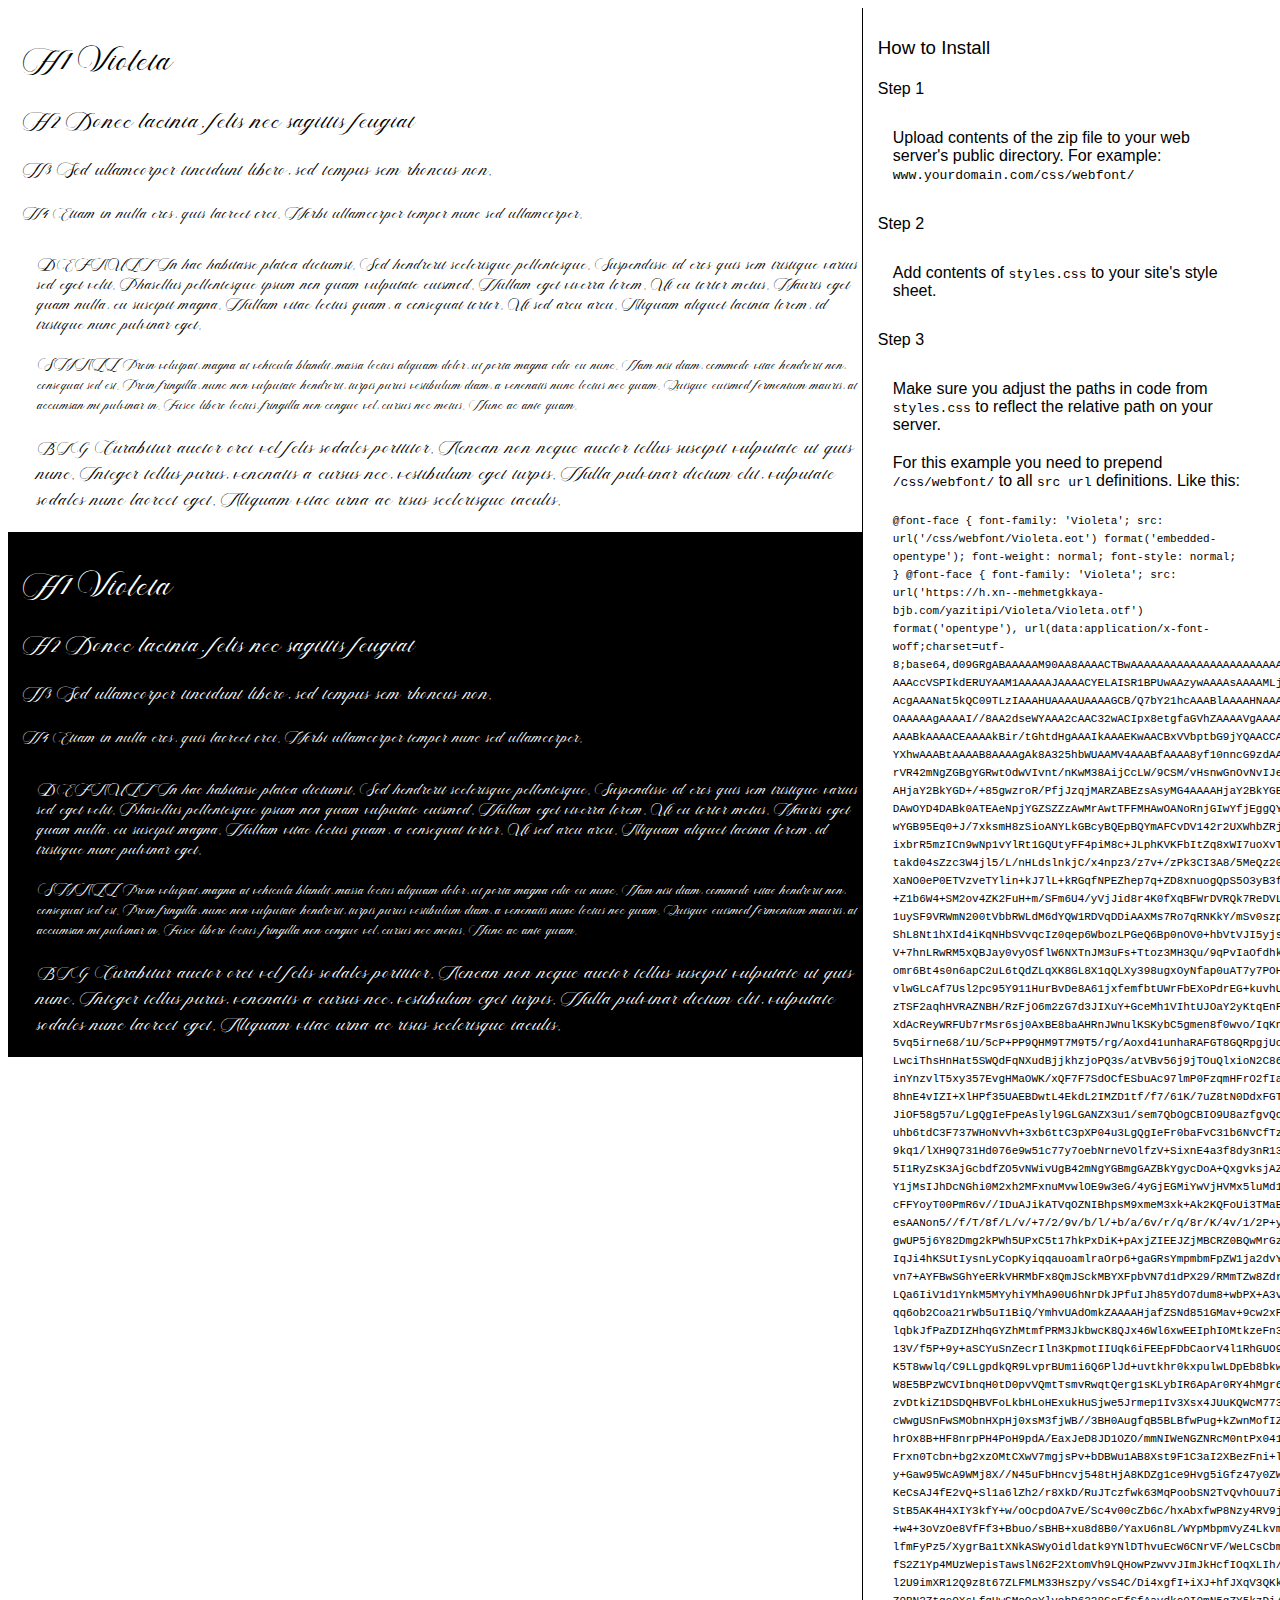
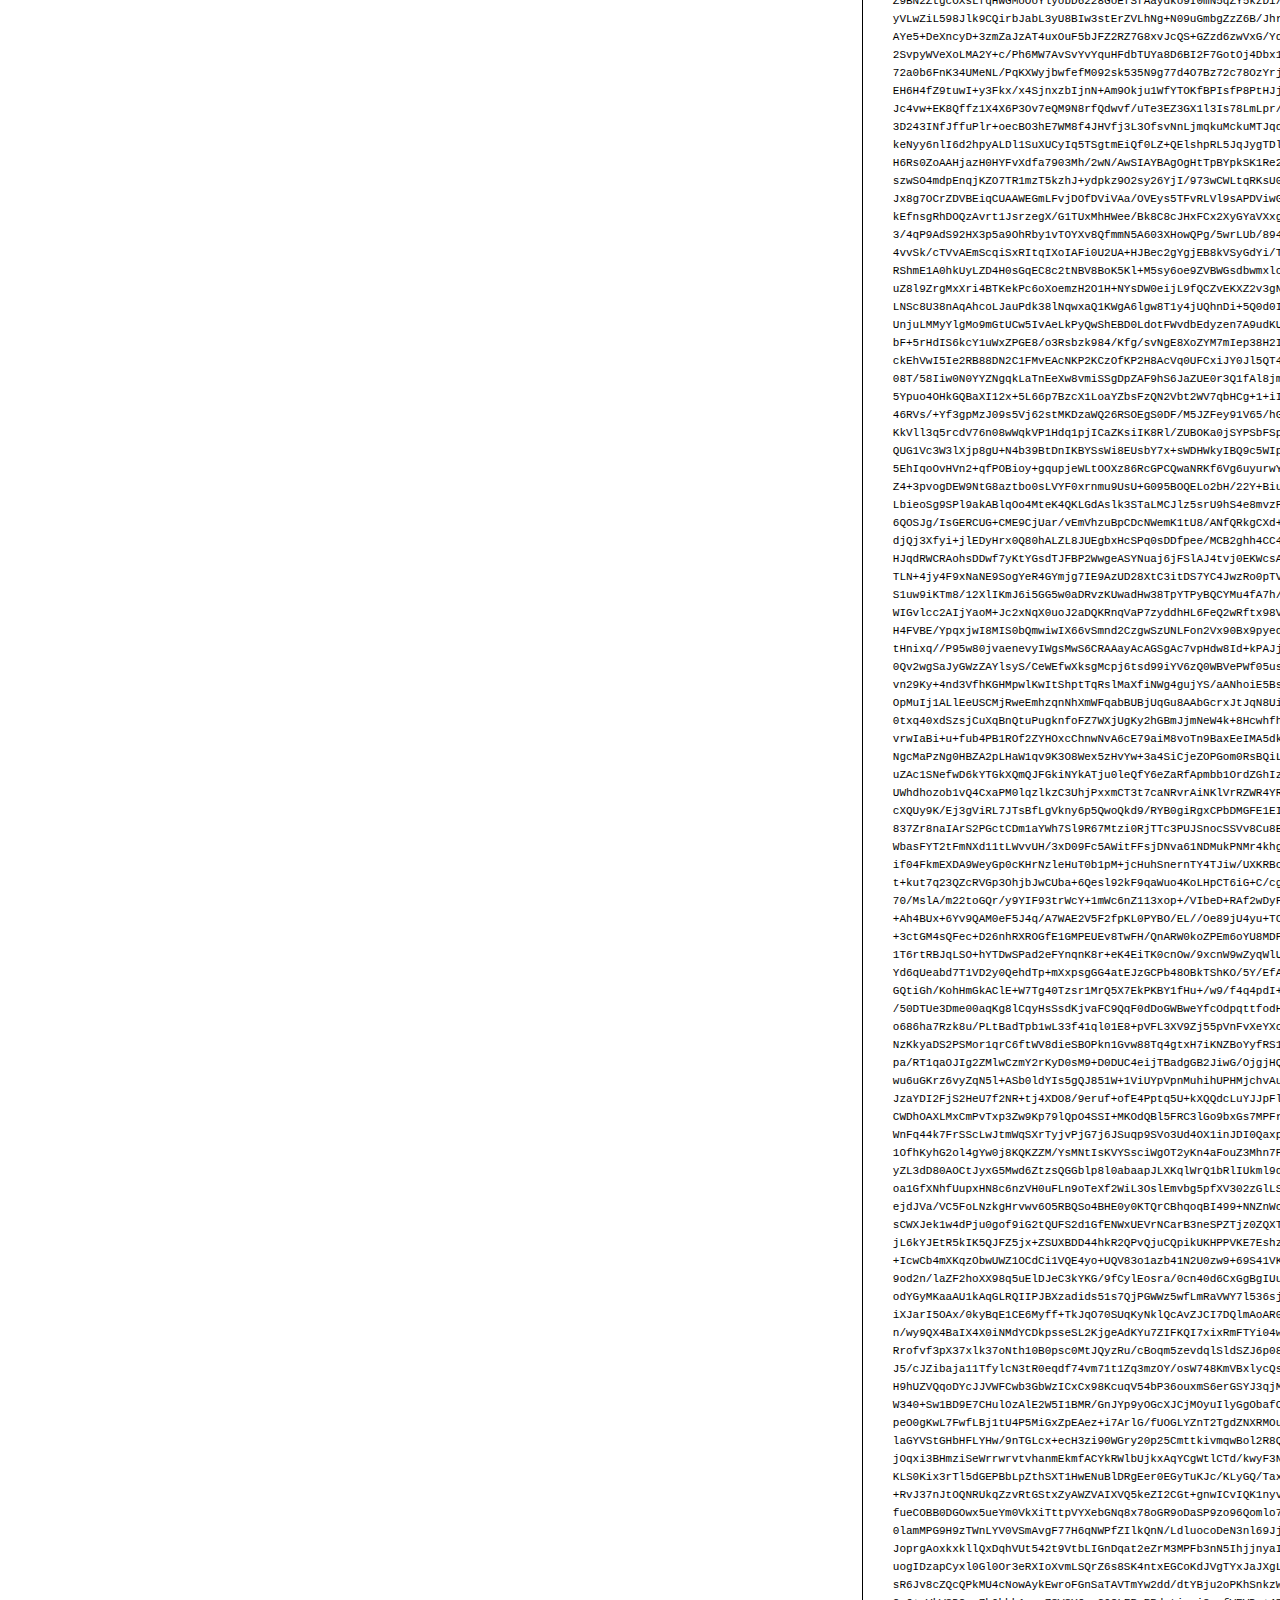
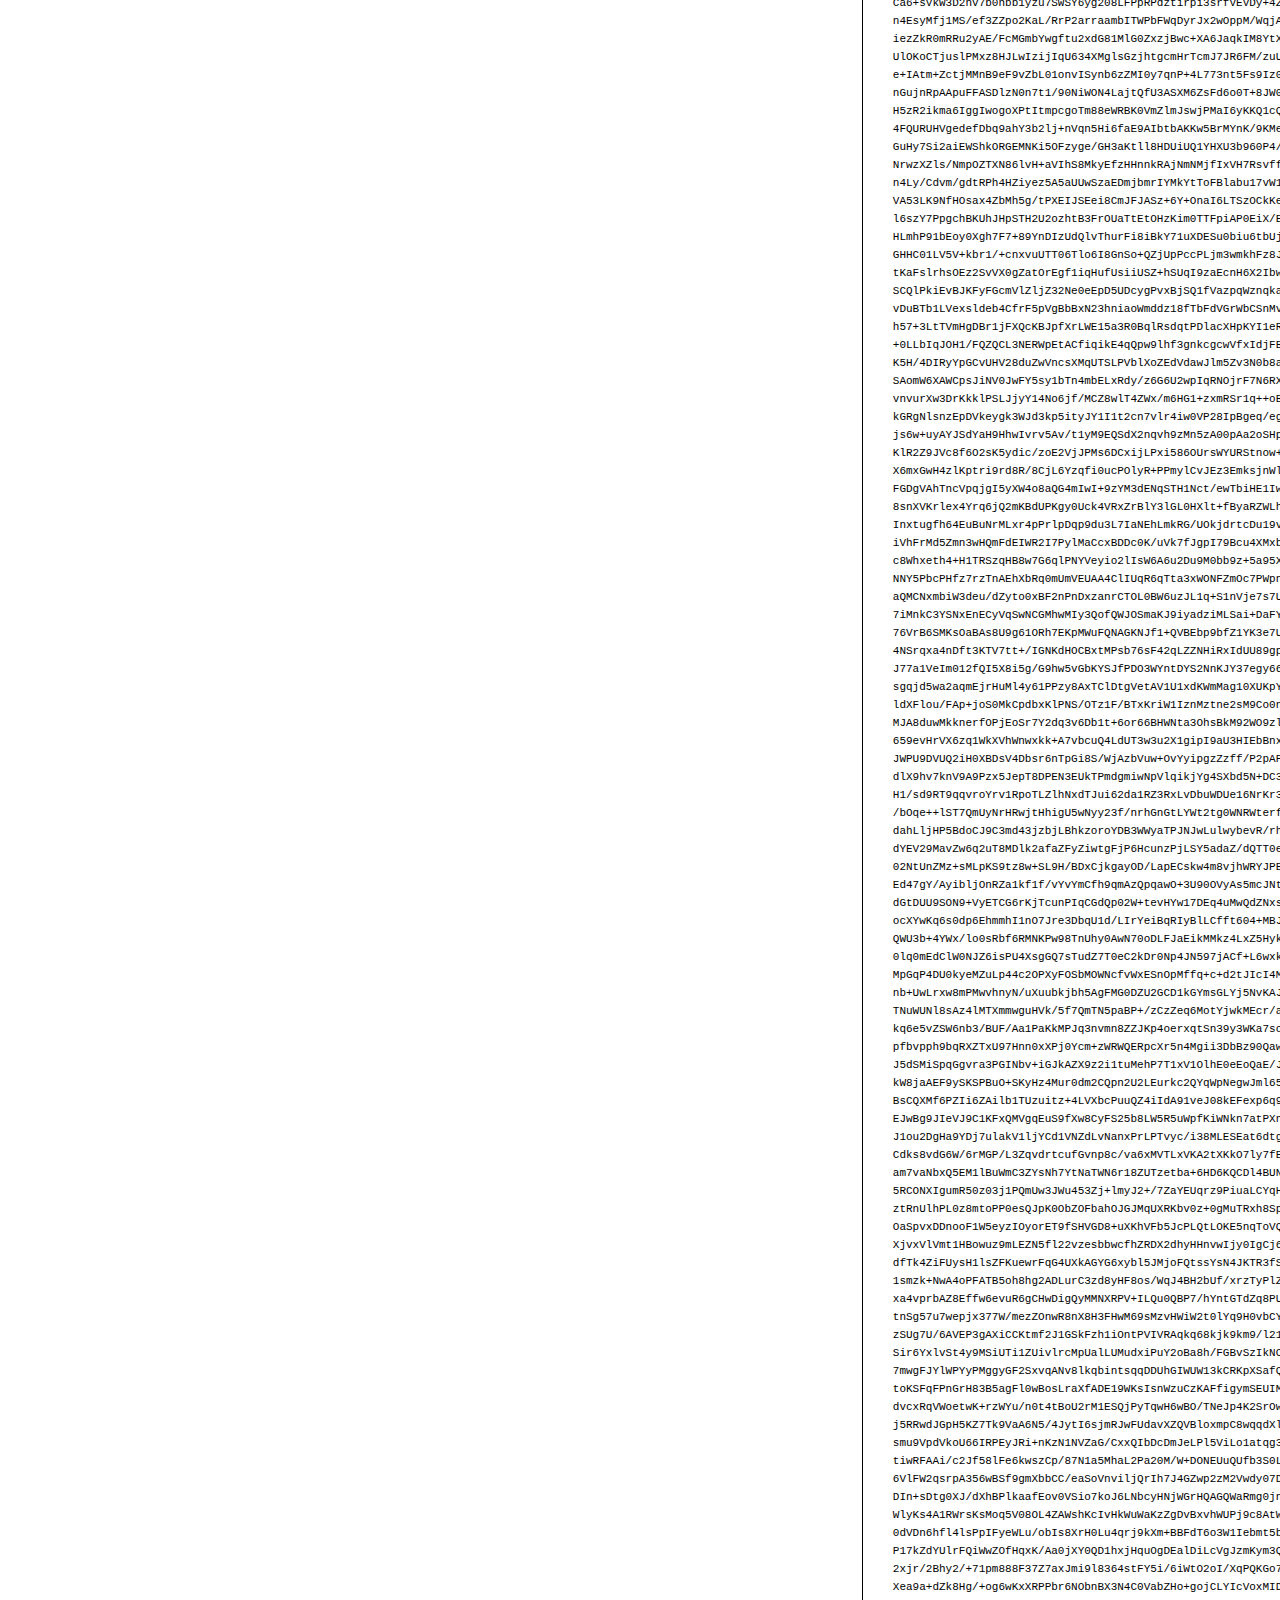
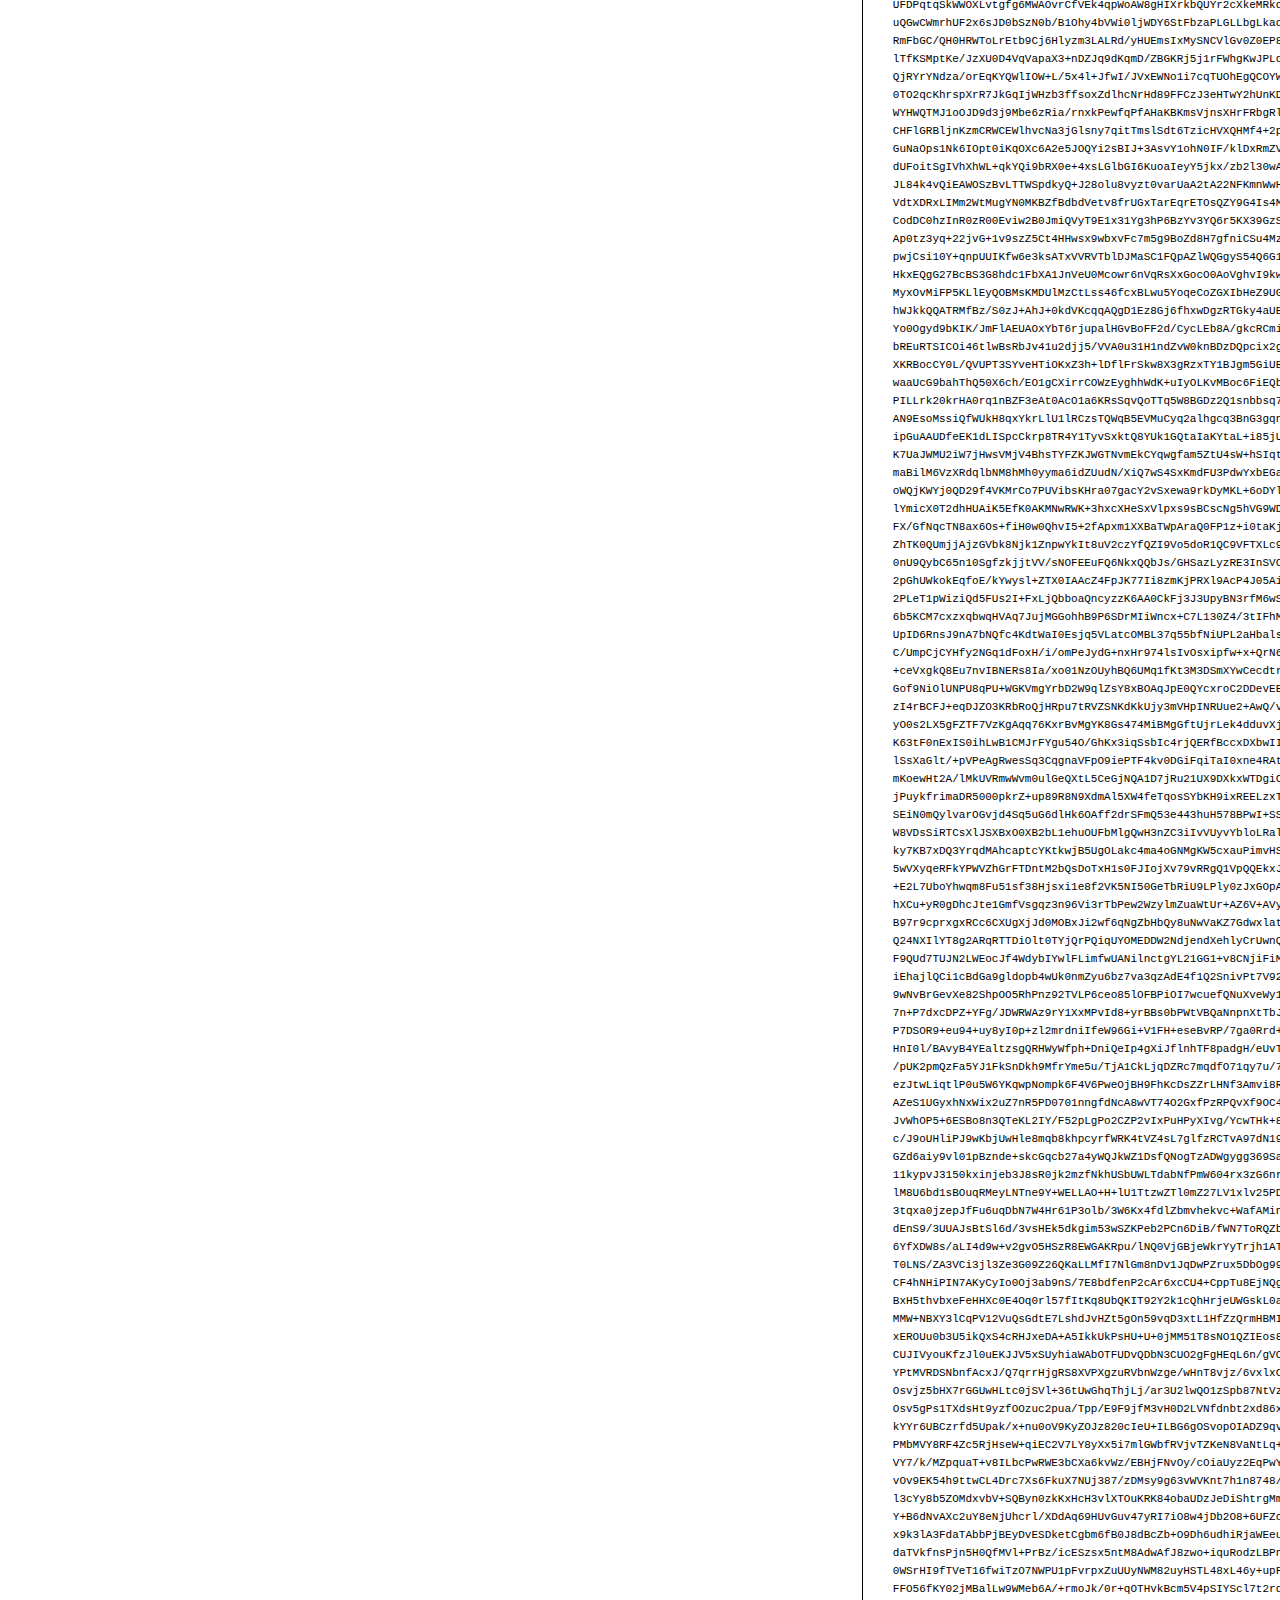
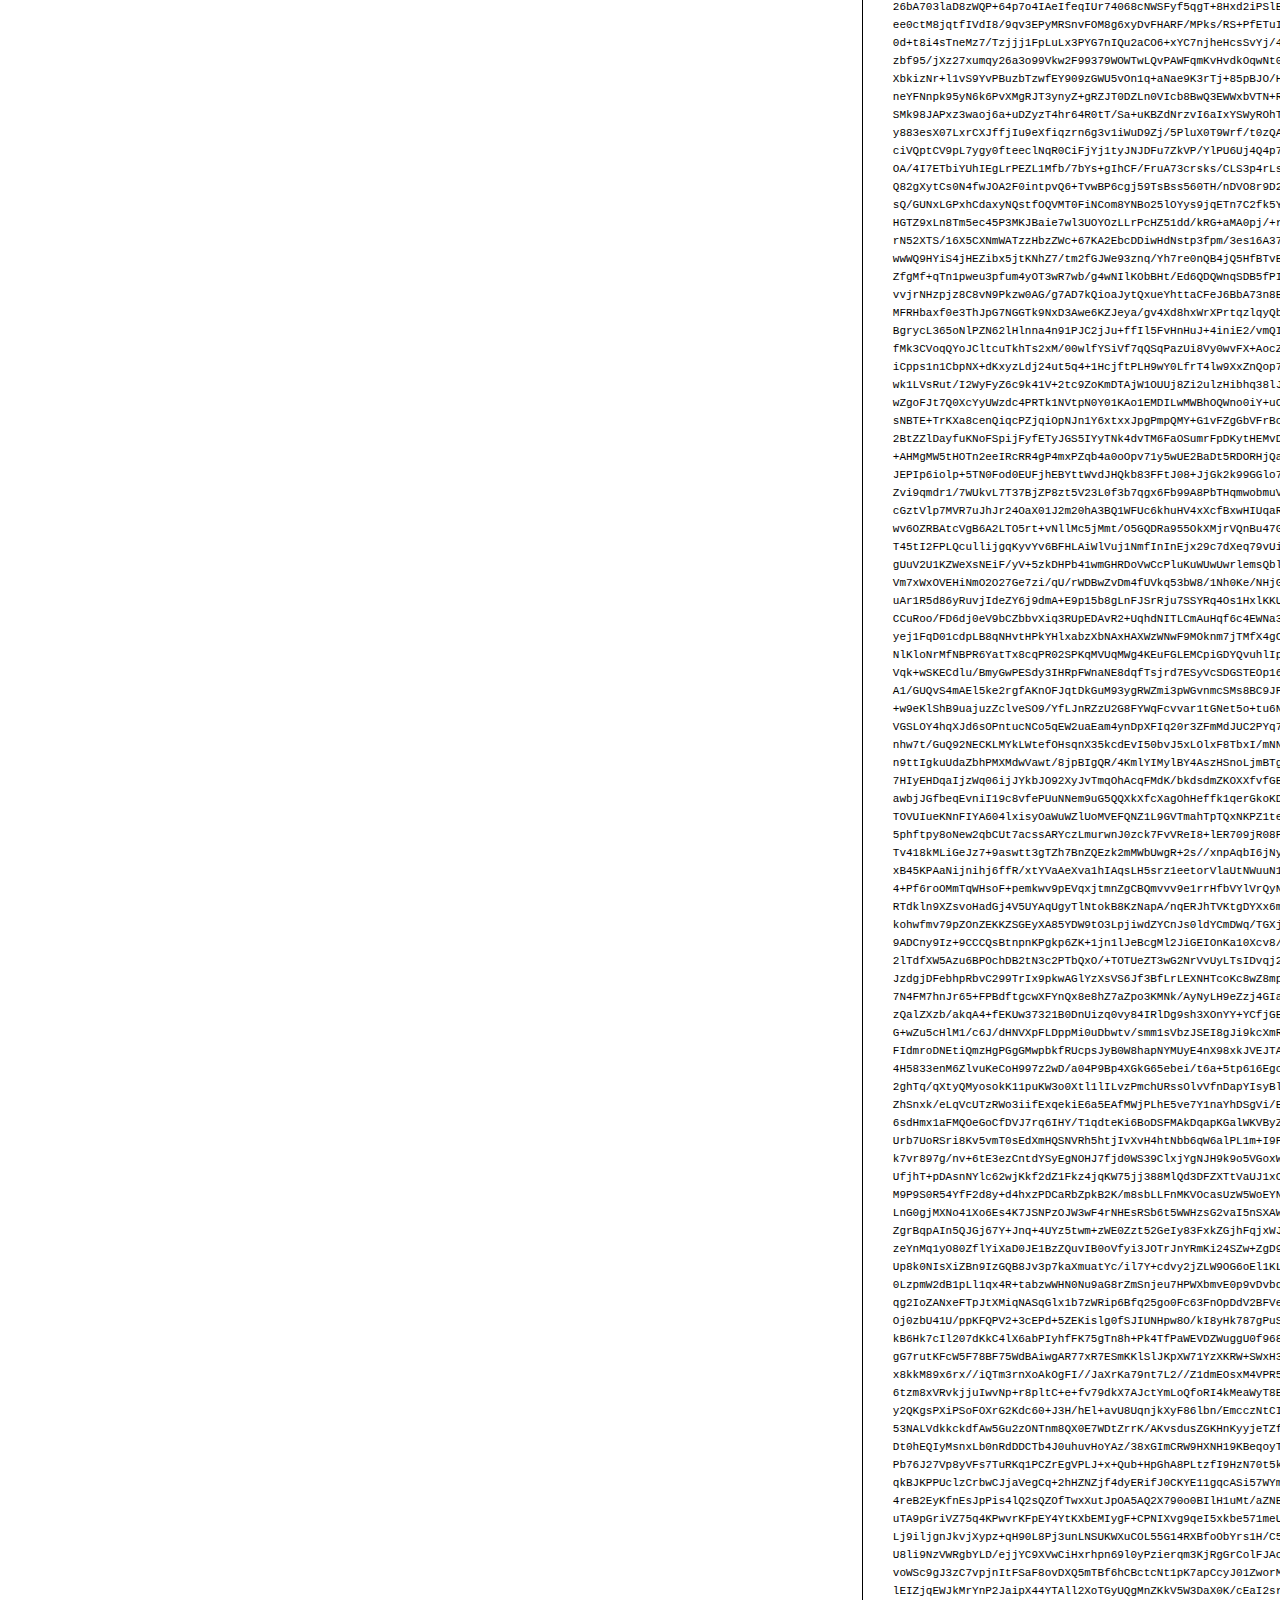
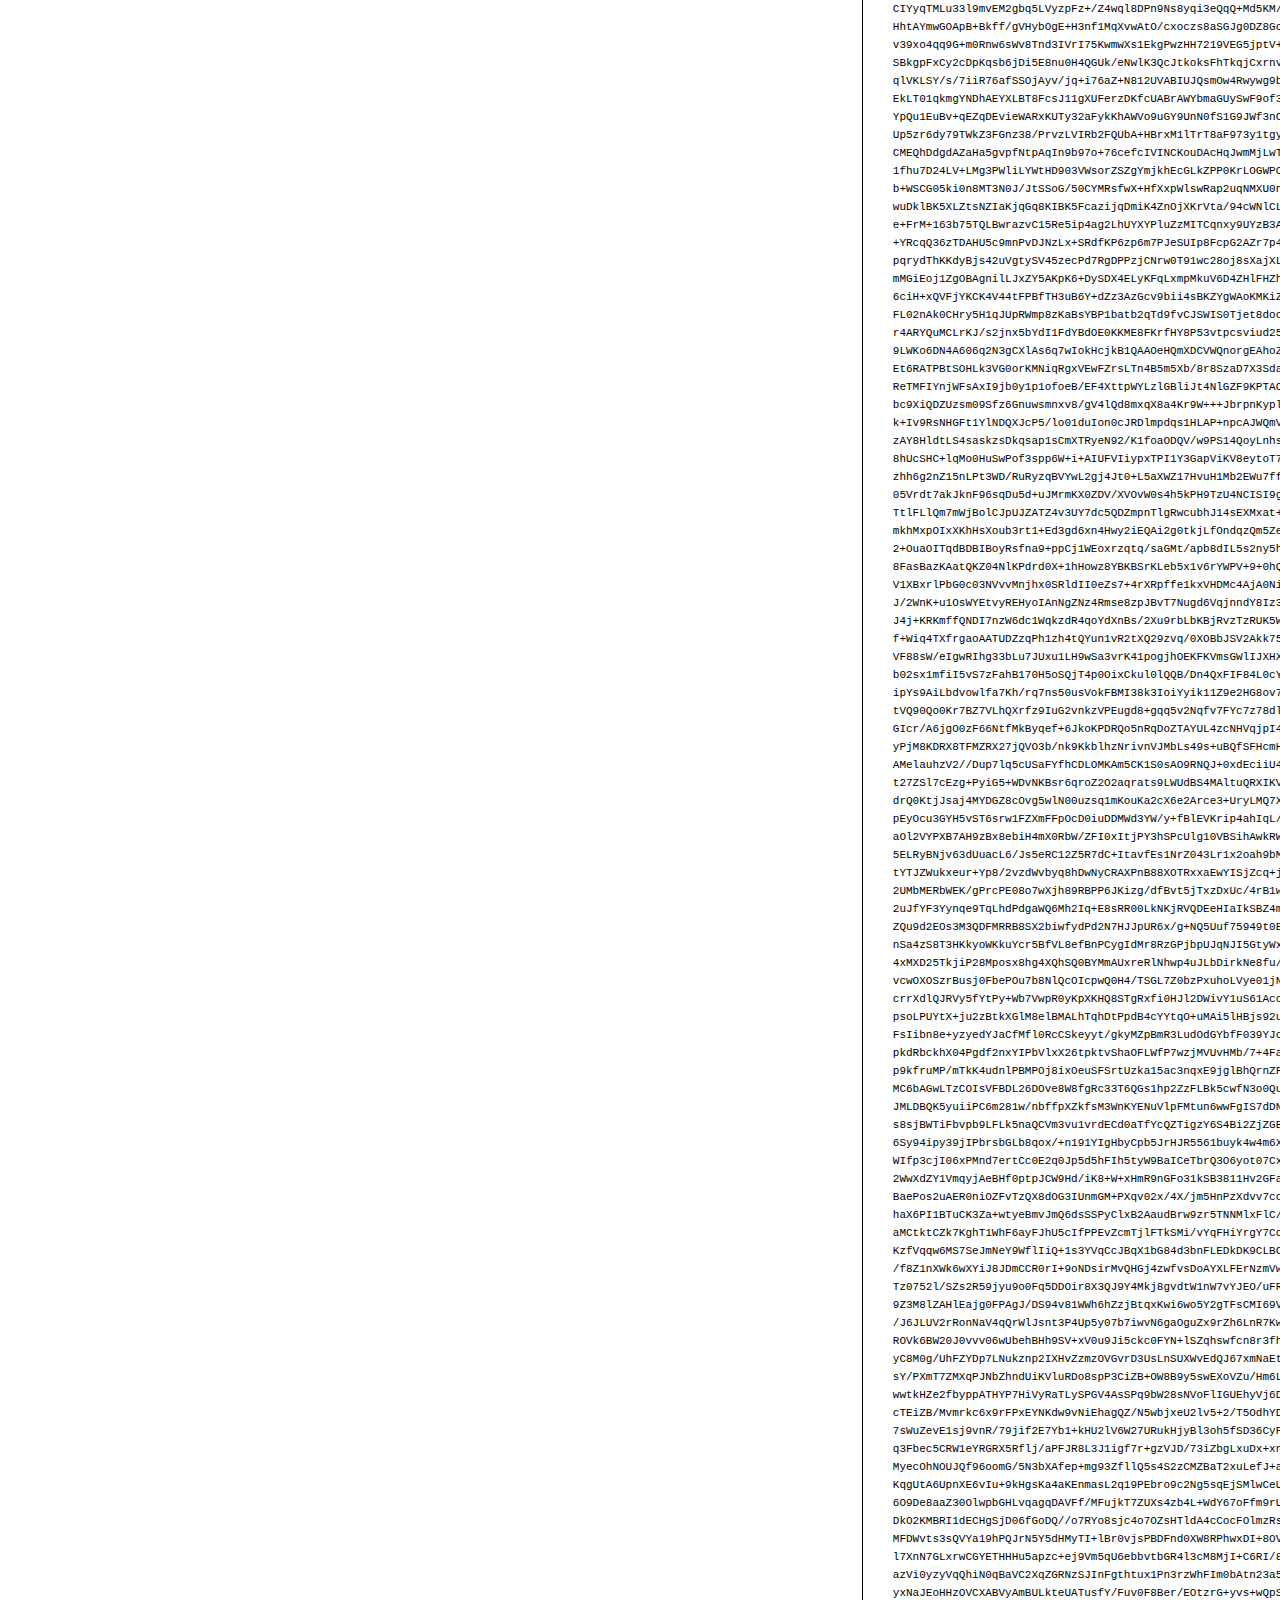
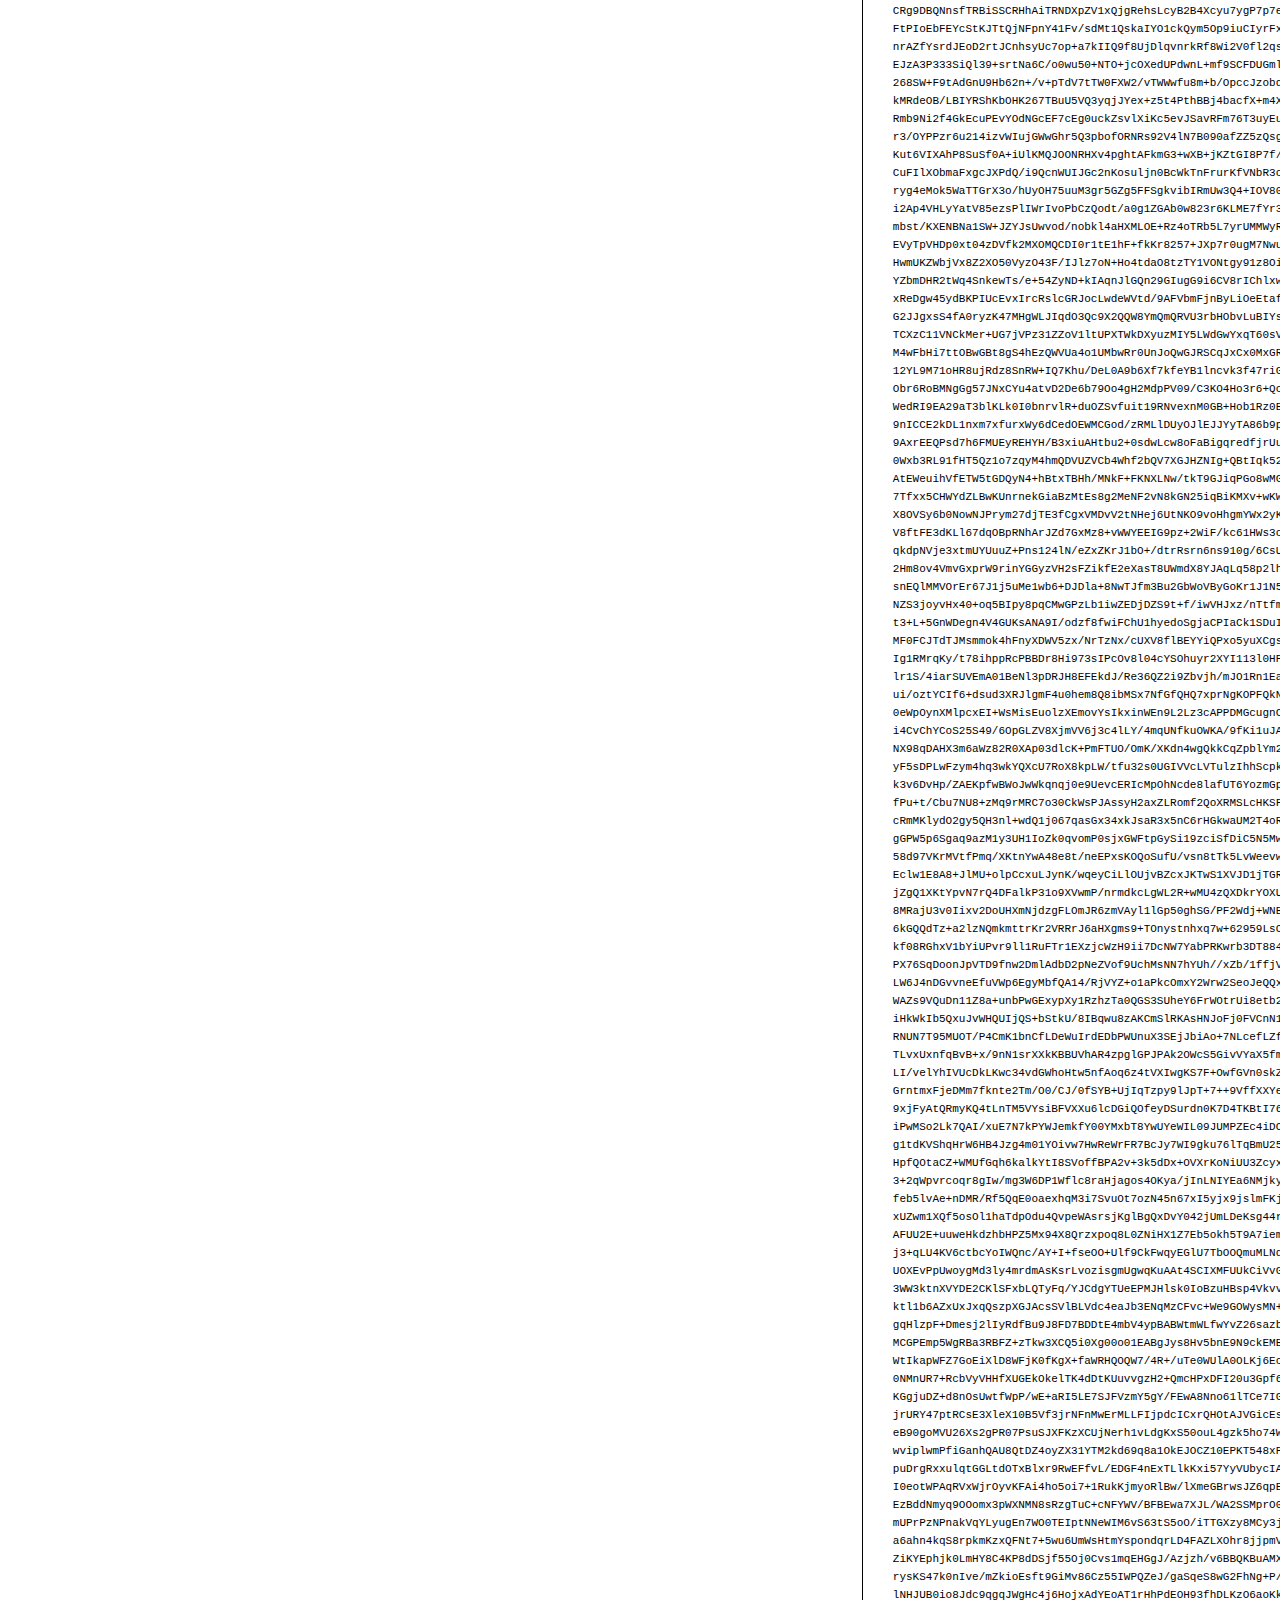
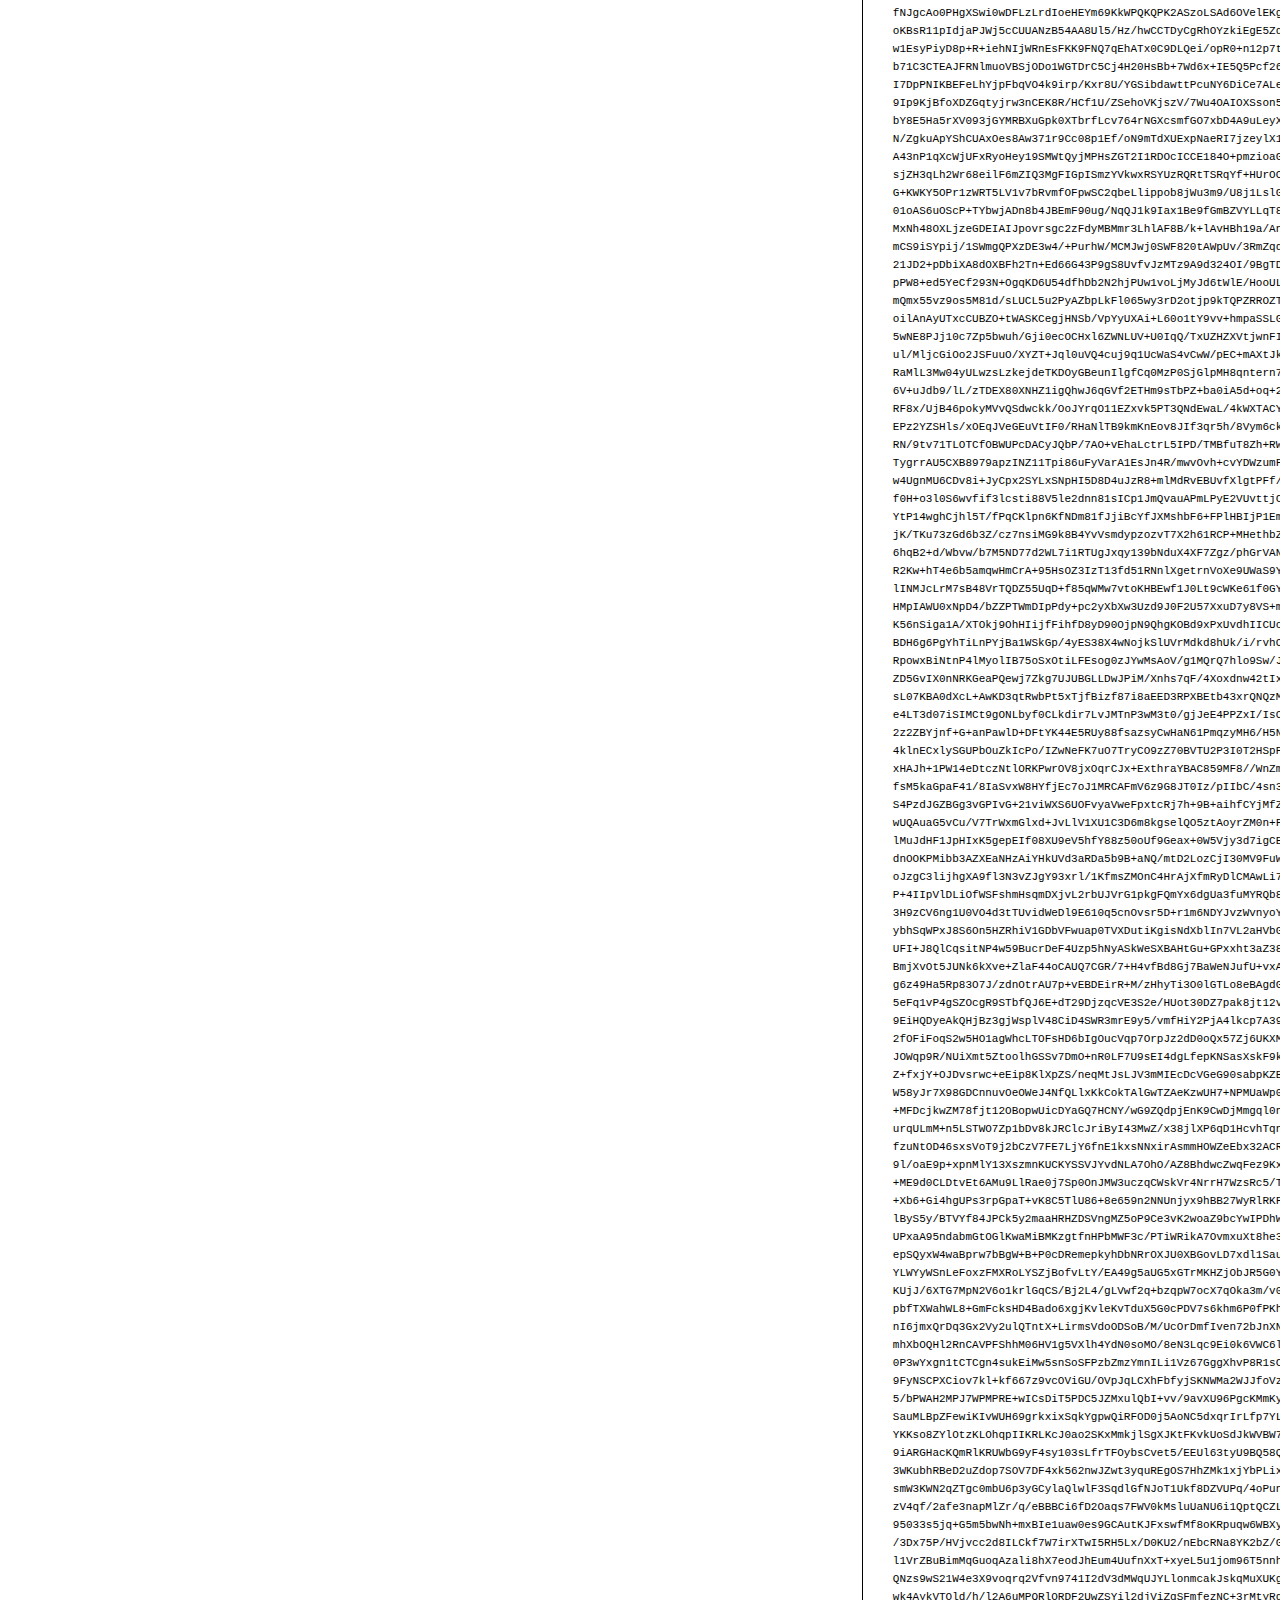
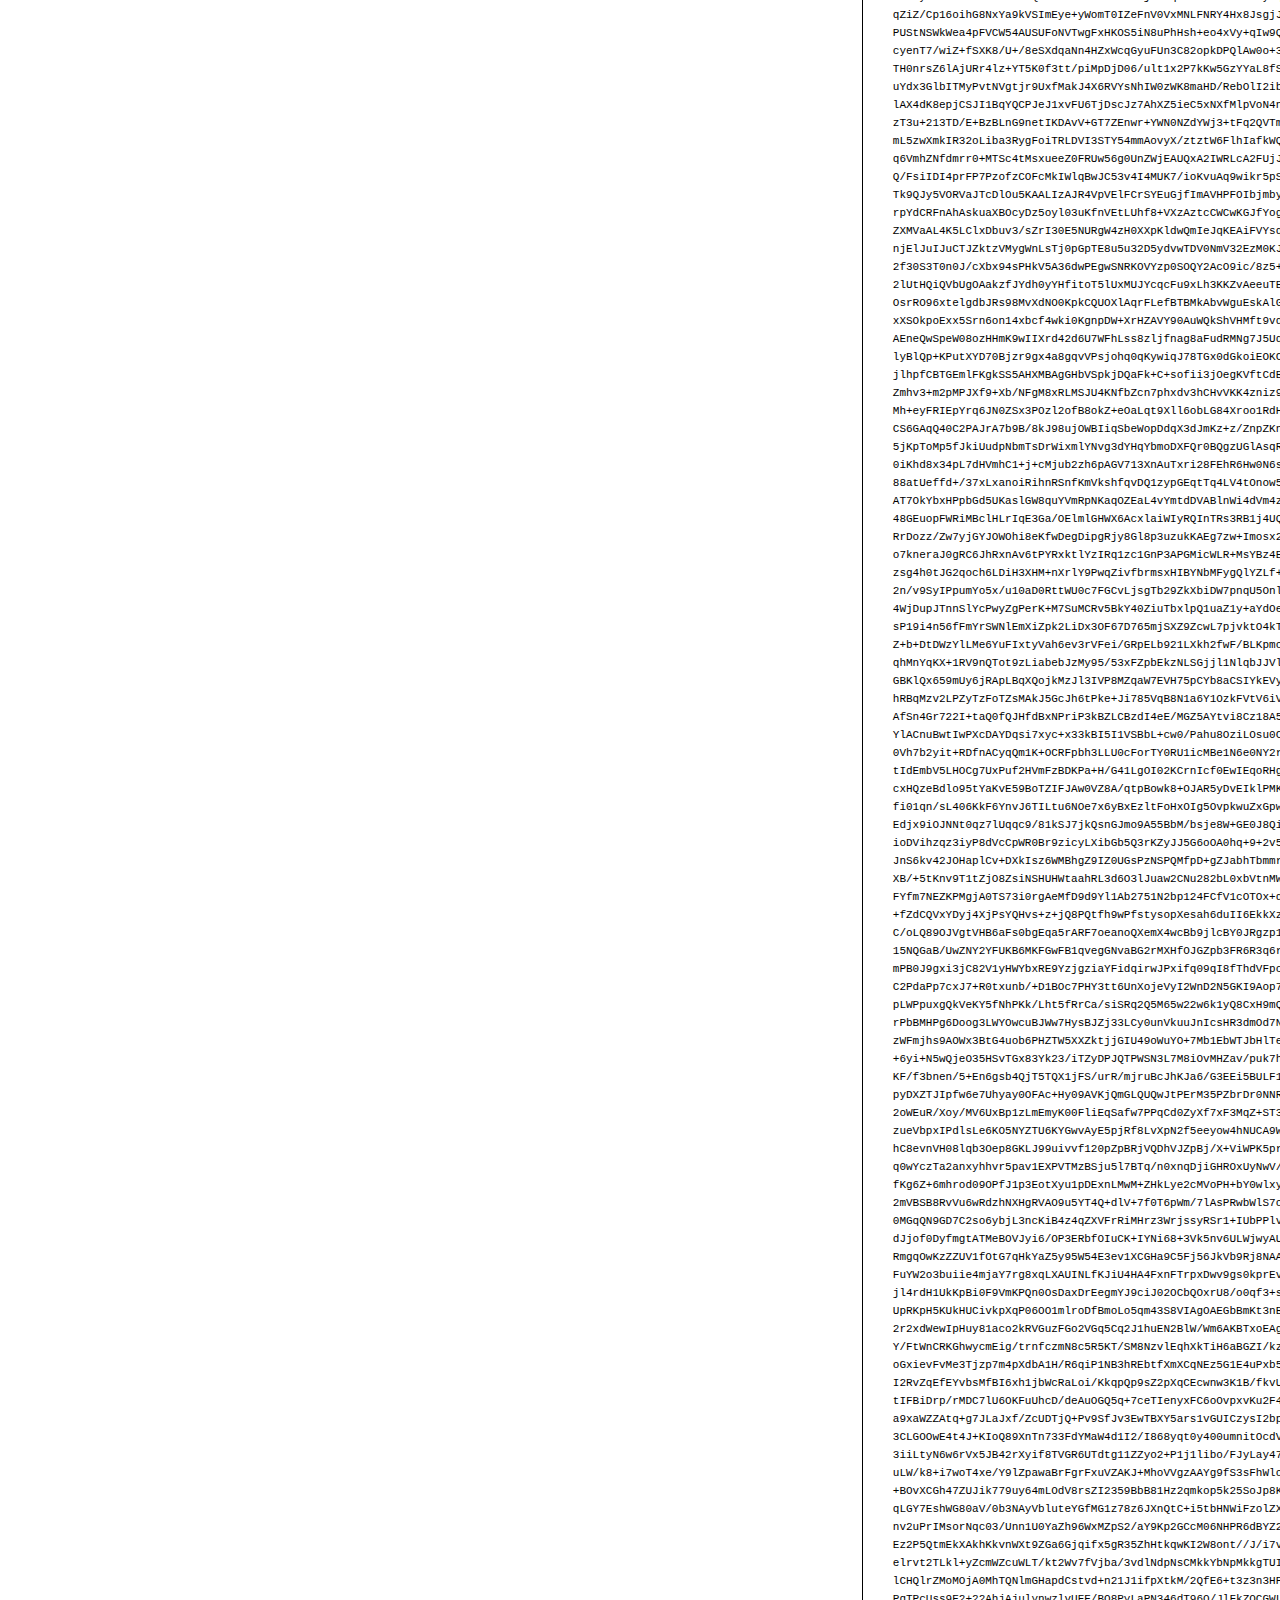
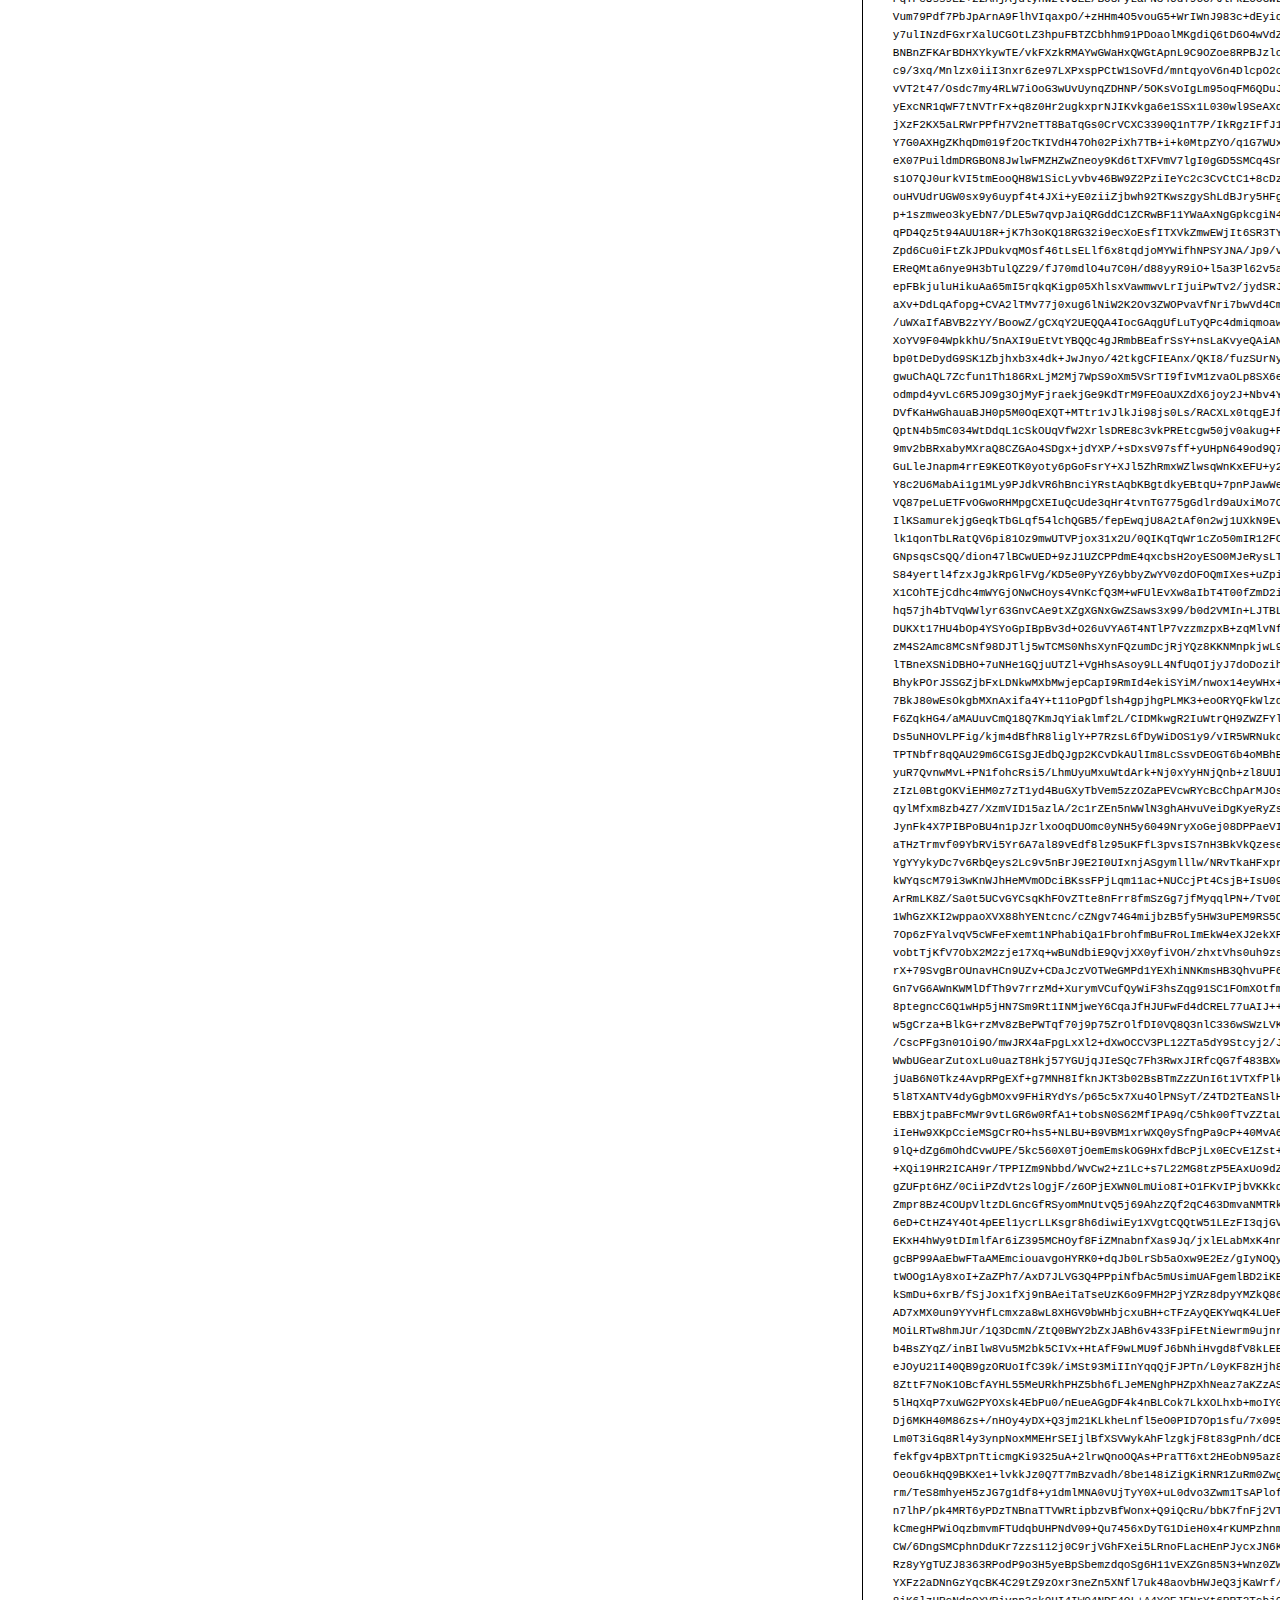
<file: yazitipi/Violeta/preview.html>
<!DOCTYPE html>
<html>
<head>
<title>
Violeta
 - Web font preview
</title>
<style type='text/css'>

@font-face {
  font-family: 'Violeta';
  src: url('https://h.xn--mehmetgkkaya-bjb.com/yazitipi/Violeta/Violeta.eot') format('embedded-opentype');
  font-weight: normal;
  font-style: normal;
}

@font-face {
  font-family: 'Violeta';
  src:  url('https://h.xn--mehmetgkkaya-bjb.com/yazitipi/Violeta/Violeta.otf')  format('opentype'),
	     url([data-uri]) format('woff'), url('Violeta.ttf')  format('truetype'), url('Violeta.svg#Violeta') format('svg');
  font-weight: normal;
  font-style: normal;
}



body { font-family: 'Violeta' !important; }
h1, h2, h3, h4 { font-weight: normal; }
.reg { color:black; background:white; }
.inverse { color:white; background:black; }
div { padding: 10px 15px; }
.right { background:white; width:30%; float: right; font-family: sans-serif; border: 1px solid black; border-width: 0 0 1px 1px;}
</style>
</head>
<body>
<div class='right'>
<h3>How to Install</h3>
<h4>Step 1</h4>
<div>
Upload contents of the zip file to your web server's public directory. For example:
<code>www.yourdomain.com/css/webfont/</code>
</div>
<h4>Step 2</h4>
<div>
Add contents of
<code>styles.css</code>
to your site's style sheet.
</div>
<h4>Step 3</h4>
<div>
Make sure you adjust the paths in code from
<code>styles.css</code>
to reflect the relative path on your server.
</div>
<div>
For this example you need to prepend
<code>/css/webfont/</code>
to all
<code>src url</code>
definitions. Like this:
</div>
<div>
<code style='font-size:11px;'>@font-face {
  font-family: 'Violeta';
  src: url('/css/webfont/Violeta.eot') format('embedded-opentype');
  font-weight: normal;
  font-style: normal;
}

@font-face {
  font-family: 'Violeta';
  src:  url('https://h.xn--mehmetgkkaya-bjb.com/yazitipi/Violeta/Violeta.otf')  format('opentype'),
	     url([data-uri]) format('woff'), url('https://h.xn--mehmetgkkaya-bjb.com/yazitipi/Violeta/Violeta.ttf')  format('truetype'), url('https://h.xn--mehmetgkkaya-bjb.com/yazitipi/Violeta/Violeta.svg#Violeta') format('svg');
  font-weight: normal;
  font-style: normal;
}</code>
</div>
</div>
<div class='reg'>
<h1>
H1
Violeta
</h1>
<h2>
H2
Donec lacinia, felis nec sagittis feugiat
</h2>
<h3>
H3
Sed ullamcorper tincidunt libero, sed tempus sem rhoncus non.
</h3>
<h4>
H4
Etiam in nulla eros, quis laoreet orci. Morbi ullamcorper tempor nunc sed ullamcorper.
</h4>
<div>
DEFAULT
In hac habitasse platea dictumst. Sed hendrerit scelerisque pellentesque. Suspendisse id eros quis sem tristique varius sed eget velit. Phasellus pellentesque ipsum non quam vulputate euismod. Nullam eget viverra lorem. Ut eu tortor metus. Mauris eget quam nulla, eu suscipit magna. Nullam vitae lectus quam, a consequat tortor. Ut sed arcu arcu. Aliquam aliquet lacinia lorem, id tristique nunc pulvinar eget.
</div>
<div>
SMALL
<small>
Proin volutpat, magna at vehicula blandit, massa lectus aliquam dolor, ut porta magna odio eu nunc. Nam nisi diam, commodo vitae hendrerit non, consequat sed est. Proin fringilla, nunc non vulputate hendrerit, turpis purus vestibulum diam, a venenatis nunc lectus nec quam. Quisque euismod fermentum mauris, at accumsan mi pulvinar in. Fusce libero lectus, fringilla non congue vel, cursus nec metus. Nunc ac ante quam.
</small>
</div>
<div>
BIG
<big>
Curabitur auctor orci vel felis sodales porttitor. Aenean non neque auctor tellus suscipit vulputate ut quis nunc. Integer tellus purus, venenatis a cursus nec, vestibulum eget turpis. Nulla pulvinar dictum elit, vulputate sodales nunc laoreet eget. Aliquam vitae urna ac risus scelerisque iaculis.
</big>
</div>

</div>
<div class='inverse'>
<h1>
H1
Violeta
</h1>
<h2>
H2
Donec lacinia, felis nec sagittis feugiat
</h2>
<h3>
H3
Sed ullamcorper tincidunt libero, sed tempus sem rhoncus non.
</h3>
<h4>
H4
Etiam in nulla eros, quis laoreet orci. Morbi ullamcorper tempor nunc sed ullamcorper.
</h4>
<div>
DEFAULT
In hac habitasse platea dictumst. Sed hendrerit scelerisque pellentesque. Suspendisse id eros quis sem tristique varius sed eget velit. Phasellus pellentesque ipsum non quam vulputate euismod. Nullam eget viverra lorem. Ut eu tortor metus. Mauris eget quam nulla, eu suscipit magna. Nullam vitae lectus quam, a consequat tortor. Ut sed arcu arcu. Aliquam aliquet lacinia lorem, id tristique nunc pulvinar eget.
</div>
<div>
SMALL
<small>
Proin volutpat, magna at vehicula blandit, massa lectus aliquam dolor, ut porta magna odio eu nunc. Nam nisi diam, commodo vitae hendrerit non, consequat sed est. Proin fringilla, nunc non vulputate hendrerit, turpis purus vestibulum diam, a venenatis nunc lectus nec quam. Quisque euismod fermentum mauris, at accumsan mi pulvinar in. Fusce libero lectus, fringilla non congue vel, cursus nec metus. Nunc ac ante quam.
</small>
</div>
<div>
BIG
<big>
Curabitur auctor orci vel felis sodales porttitor. Aenean non neque auctor tellus suscipit vulputate ut quis nunc. Integer tellus purus, venenatis a cursus nec, vestibulum eget turpis. Nulla pulvinar dictum elit, vulputate sodales nunc laoreet eget. Aliquam vitae urna ac risus scelerisque iaculis.
</big>
</div>

</div>
</body>
</html>
</file>
